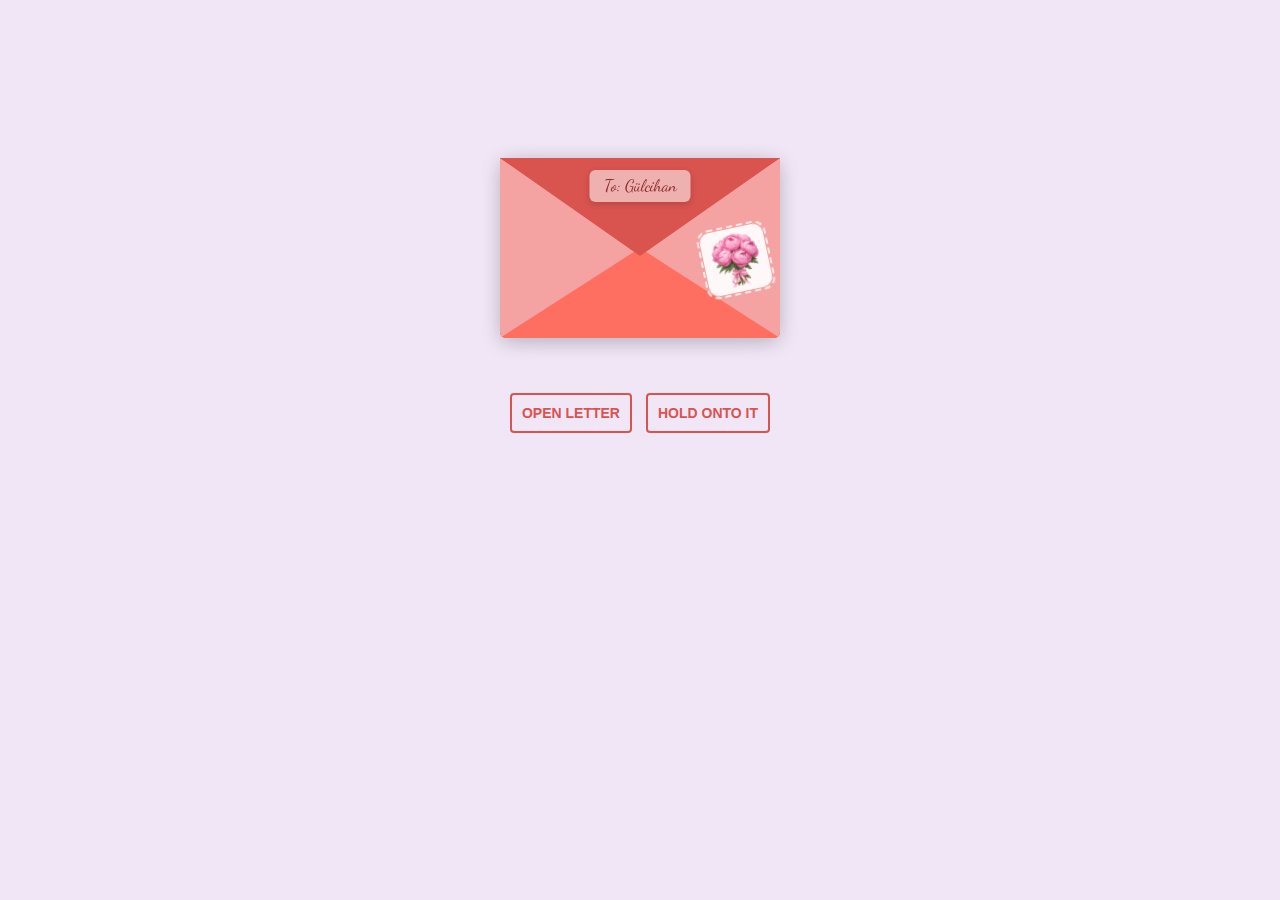
<file: index.html>
<!DOCTYPE html>
<html lang="en">
  <head>
    <meta charset="UTF-8" />
    <meta name="viewport" content="width=device-width, initial-scale=1.0" />
    <title>Valentines Letter</title>

    <link rel="preconnect" href="https://fonts.googleapis.com" />
    <link rel="preconnect" href="https://fonts.gstatic.com" crossorigin />
    <link
      href="https://fonts.googleapis.com/css2?family=Dancing+Script:wght@400..700&display=swap"
      rel="stylesheet"
    />

    <link rel="stylesheet" href="love letter 2.css" />
  </head>

  <body>
    <div class="envlope-wrapper">
      <div id="envelope" class="close">
        <div class="front flap"></div>
        <div class="front pocket"></div>

        <div class="letter">
          <div class="words line1">To: Gülcihan</div>

          <div class="words line2">I wish I could give this to you in person,</div>
           <div class="words line3">but for now, this letter is my gift to you.</div>
          <div class="words line4">You deserve something special today,</div>
          <div class="words line6">I hope this makes you smile.</div>

          <div class="words line5">— Ethan</div>
        </div>

        <div class="hearts">
          <div class="heart a1"></div>
          <div class="heart a2"></div>
          <div class="heart a3"></div>
        </div>
      </div>

      <!-- Recipient name on envelope -->
  <div class="recipient-name">To: Gülcihan</div>

      <!-- Stamp -->
  <div class="stamp" aria-hidden="true"></div>
  </div>

    <div class="reset">
      <button id="open">Open letter</button>
      <button id="reset">Hold onto it</button>
    </div>

    <script src="https://cdnjs.cloudflare.com/ajax/libs/jquery/3.5.1/jquery.min.js"></script>
    <script src="love letter 2.js"></script>
  </body>
</html>
</file>
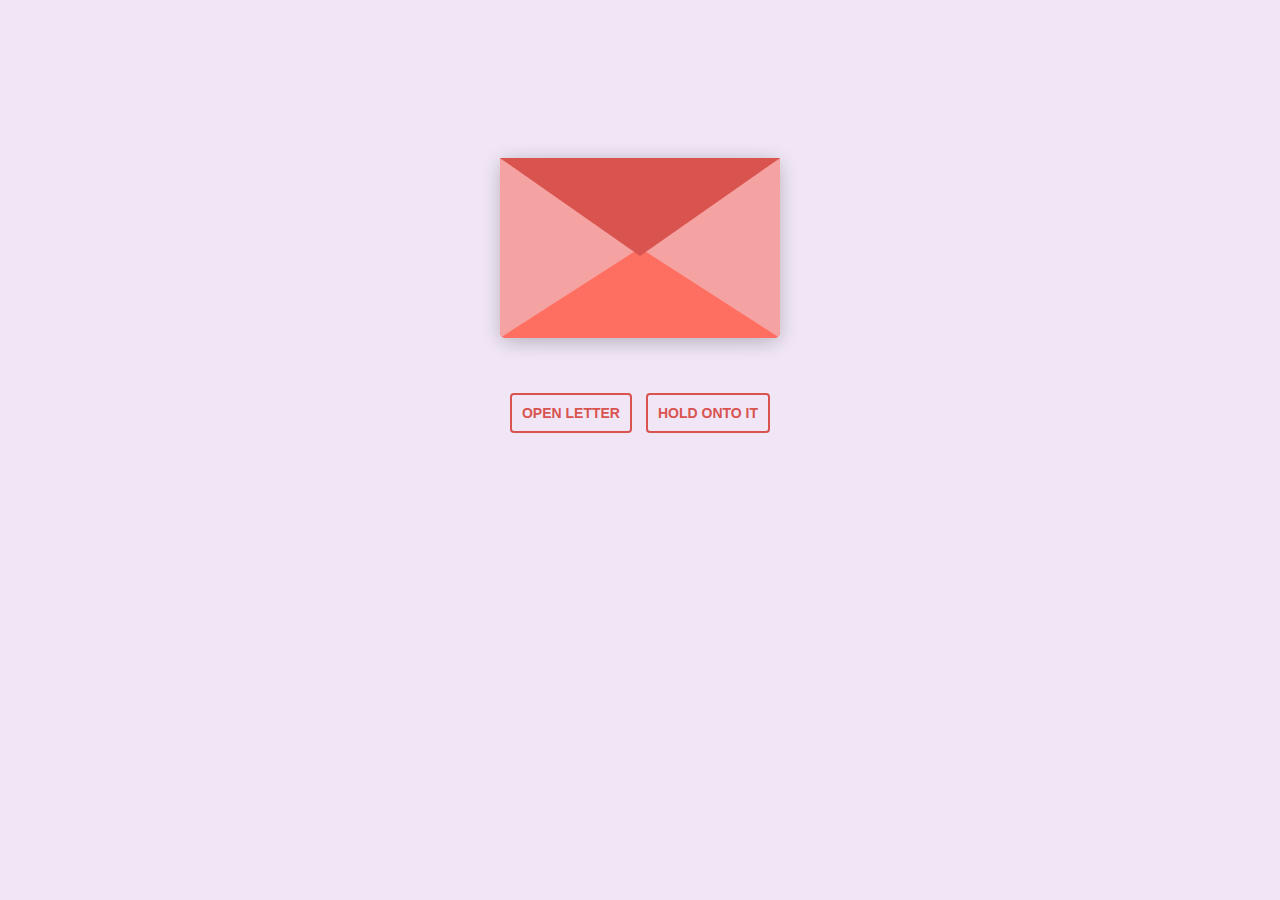
<file: love letter 2.html>
<!DOCTYPE html>
<html lang="en">
  <head>
    <meta charset="UTF-8" />
    <title>Love letter for crush</title>
    <link rel="preconnect" href="https://fonts.googleapis.com" />
    <link rel="preconnect" href="https://fonts.gstatic.com" crossorigin />
    <link
      href="https://fonts.googleapis.com/css2?family=Dancing+Script:wght@400..700&display=swap"
      rel="stylesheet" />
    <link rel="stylesheet" href="love letter 2.css" />
  </head>
  <body>
    <!-- tiktok meowish -->
    <div class="envlope-wrapper">
      <div id="envelope" class="close">
        <div class="front flap"></div>
        <div class="front pocket"></div>
        <div class="letter">
          <div class="words line1">To: Gülcihan</div>

          <div class="words secret">Happy Valentine’s Day ❤️</div>

          <div class="words line2">Dear crush, you are so beautiful</div>
          <div class="words line3">That every time i see you</div>
          <div class="words line4">my world stops,</div>

          <div class="words line5">— Ethan</div>
          
        </div>
        <div class="hearts">
          <div class="heart a1"></div>
          <div class="heart a2"></div>
          <div class="heart a3"></div>
        </div>
      </div>
    </div>
    <div class="reset">
      <button id="open">Open letter</button>
      <button id="reset">Hold onto it</button>
    </div>

    <script src="https://cdnjs.cloudflare.com/ajax/libs/jquery/3.5.1/jquery.min.js"></script>
    <script src="love letter 2.js"></script>
  </body>
</html>
</file>
<file: love letter 2.css>
#envelope {
  position: relative;
  width: 280px;
  height: 180px;
  border-bottom-left-radius: 6px;
  border-bottom-right-radius: 6px;
  margin-left: auto;
  margin-right: auto;
  top: 150px;
  background-color: #d9534f;
  box-shadow: 0 4px 20px rgba(0, 0, 0, 0.2);
  transition: transform 0.2s ease;
}

#envelope:hover {
  transform: translateY(-3px);
}

.stamp {
  position: absolute;

  /* position on top-right of the envelope */
  left: 50%;
  top: 150px;   /* adjust a little if needed */
  transform: translateX(64px) translateY(70px) rotate(-12deg);

  width: 58px;
  height: 58px;
  background-image: url("pinkpeonies.jpg");
  background-size: cover;
  background-position: center;
  border-radius: 10px;
  border: 3px solid rgba(255, 255, 255, 0.9);
  opacity: 0.92;
  filter: saturate(1.05) contrast(1.05);
  z-index: 10;
  pointer-events: none;
  transition: opacity 0.2s ease, transform 0.35s ease;
}

/* Stamp edge */
.stamp::before {
  content: "";
  position: absolute;
  inset: -6px;
  border-radius: 12px;
  border: 2px dashed rgba(255, 255, 255, 0.9);
  opacity: 0.9;
}

.stamp::after {
  content: "";
  position: absolute;
  inset: 0;
  border-radius: 10px;
  background: rgba(255, 255, 255, 0.06);
}

/* Hide when open */
.open + .stamp {
  opacity: 0;
  transform: translateX(86px) rotate(-12deg) rotateX(85deg);
  transition: opacity 0.15s ease, transform 0.35s ease;
}

/* Recipient base */
.recipient-name {
  position: absolute;
  left: 50%;
  top: 150px;
  transform: translateX(-50%) translateY(12px);

  font-family: "Dancing Script", cursive;
  font-size: 1.05rem;
  color: #8b2c2c;

  background: rgba(255, 255, 255, 0.55);
  padding: 6px 14px;
  border-radius: 6px;
  box-shadow: 0 2px 6px rgba(0,0,0,0.15);

  z-index: 50;            /* safely above envelope */
  pointer-events: none;

  opacity: 0;
  visibility: hidden;
  transition: opacity 0.2s ease, transform 0.3s ease, visibility 0s linear 0.2s;
}

/* ✅ Show when envelope is CLOSED */
#envelope.close ~ .recipient-name {
  opacity: 1;
  visibility: visible;
  transform: translateX(-50%) translateY(12px);
  transition: opacity 0.2s ease 1.1s, transform 0.3s ease 1.1s;
}

/* ✅ Hide when envelope is OPEN */
#envelope.open ~ .recipient-name {
  opacity: 0;
  visibility: hidden;
  transform: translateX(-50%) translateY(0px);
  transition: opacity 0.1s ease, transform 0.2s ease, visibility 0s linear 0.1s;
}


.front {
  position: absolute;
  width: 0;
  height: 0;
  z-index: 6;
}

.flap {
  border-left: 140px solid transparent;
  border-right: 140px solid transparent;
  border-bottom: 82px solid transparent;
  border-top: 98px solid #d9534f;
  transform-origin: top;
  pointer-events: none;
  z-index: 7;
}

.pocket {
  border-left: 140px solid #f5a3a2;
  border-right: 140px solid #f5a3a2;
  border-bottom: 90px solid #ff6f61;
  border-top: 90px solid transparent;
  border-bottom-left-radius: 6px;
  border-bottom-right-radius: 6px;
}

.letter {
  position: relative;
  background-color: #fff;
  width: 90%;
  margin-left: auto;
  margin-right: auto;
  height: 90%;
  top: 5%;
  border-radius: 6px;
  box-shadow: 0 2px 26px rgba(0, 0, 0, 0.12);
  font-family: "Dancing Script", cursive;
  z-index: 3;
}

.words {
  position: absolute;
  left: 10%;
  width: 80%;

  box-sizing: border-box;     /* ✅ keeps padding inside the 80% */
  padding: 6px 10px;

  background-color: #ffe6e6;
  border-radius: 4px;

  white-space: normal;        /* ✅ allow wrapping */
  overflow: visible;          /* ✅ stop cutting */
  line-height: 1.25;
  overflow-wrap: anywhere; /* ✅ breaks long text nicely */
  word-break: normal;
}

.words.line1 {
  top: 10%;
  width: auto;
  font-size: 0.75rem;
  background: transparent;
}

.words.line2 {
  top: 28%;
  text-align: center;
  font-size: 1.0rem;
}

.words.line3 {
  top: 42%;
  text-align: center;
  font-size: 1.0rem;
}

.words.line4 {
  top: 56%;
  text-align: center;
  font-size: 1.0rem;
}

.words.line6 {
  top: 70%;
  text-align: center;
  font-size: 1.0rem;
}

.words.line5 {
  top: 80%;
  text-align: center;
  font-size: 0.95rem;
  background: transparent;
  font-style: italic;
}

.open .flap {
  transform: rotateX(180deg);
  transition: transform 0.4s ease, z-index 0.6s;
  z-index: 1;
}

.close .flap {
  transform: rotateX(0deg);
  transition: transform 0.4s 0.6s ease, z-index 1s;
  z-index: 7;
}

.close .letter {
  transform: translateY(0px);
  transition: transform 0.4s ease, z-index 1s;
  z-index: 3;
}

.open .letter {
  transform: translateY(-100px);
  transition: transform 0.4s 0.6s ease, z-index 0.6s;
  z-index: 4;
}

.hearts {
  position: absolute;
  top: 90px;
  left: 0;
  right: 0;
  z-index: 2;
}

.heart {
  position: absolute;
  bottom: 0;
  right: 10%;
  pointer-events: none;
}

.heart:before,
.heart:after {
  position: absolute;
  content: "";
  left: 50px;
  top: 0;
  width: 50px;
  height: 80px;
  background: linear-gradient(135deg, #ff4d88, #ff85b3);
  opacity: 0.85;
  box-shadow: 0 0 12px rgba(255, 77, 136, 0.6);
  border-radius: 50px 50px 0 0;
  transform: rotate(-45deg);
  transform-origin: 0 100%;
}

.heart:after {
  left: 0;
  transform: rotate(45deg);
  transform-origin: 100% 100%;
}

.close .heart {
  opacity: 0;
  animation: none;
}

.a1 {
  left: 20%;
  transform: scale(0.6);
  animation: slideUp 4s linear 1, sideSway 2s ease-in-out 4 alternate;
}

.a2 {
  left: 55%;
  transform: scale(1);
  animation: slideUp 5s linear 1, sideSway 4s ease-in-out 2 alternate;
}

.a3 {
  left: 10%;
  transform: scale(0.8);
  animation: slideUp 7s linear 1, sideSway 2s ease-in-out 6 alternate;
}

@keyframes slideUp {
  0% { top: 0; }
  100% { top: -600px; }
}

@keyframes sideSway {
  0% { margin-left: 0px; }
  100% { margin-left: 50px; }
}

body {
  background-color: #f0e6f6;
}

.envlope-wrapper {
  height: 380px;
  position: relative;
}

.envlope-wrapper.open .stamp {
  opacity: 0;
  transform: translateX(64px) translateY(70px) rotate(-12deg) rotateX(85deg);
  transition: opacity 0.15s ease 0.1s,
              transform 0.35s ease 0.1s;
}

.envlope-wrapper:not(.open) .recipient-name {
  opacity: 1;
  visibility: visible;
  transform: translateX(-50%) translateY(12px);
}

.reset {
  text-align: center;
}

.reset button {
  font-weight: 800;
  background-color: transparent;
  border: solid 2px #d9534f;
  border-radius: 4px;
  color: #d9534f;
  font-size: 14px;
  text-transform: uppercase;
  margin: 5px;
  padding: 10px;
  cursor: pointer;
}

.reset button:hover {
  background-color: #d9534f;
  color: #fff;
}
</file>
